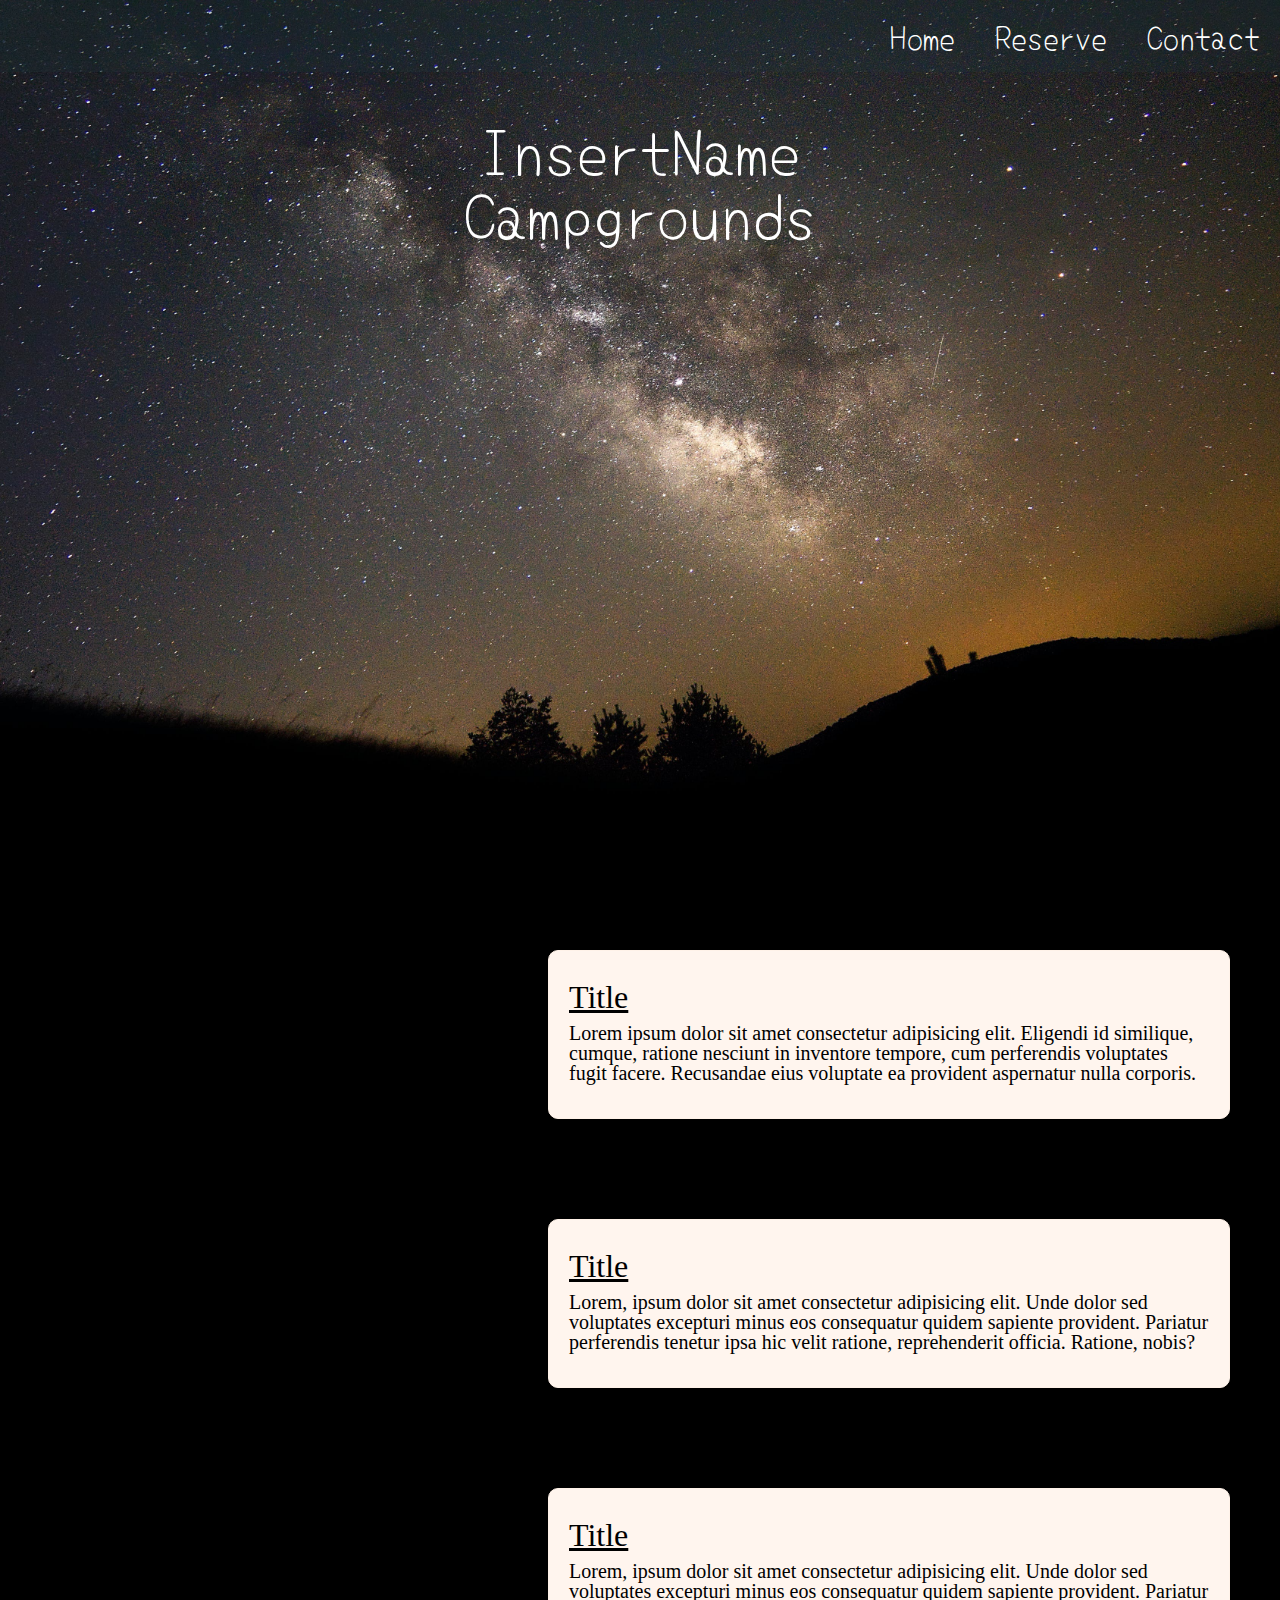
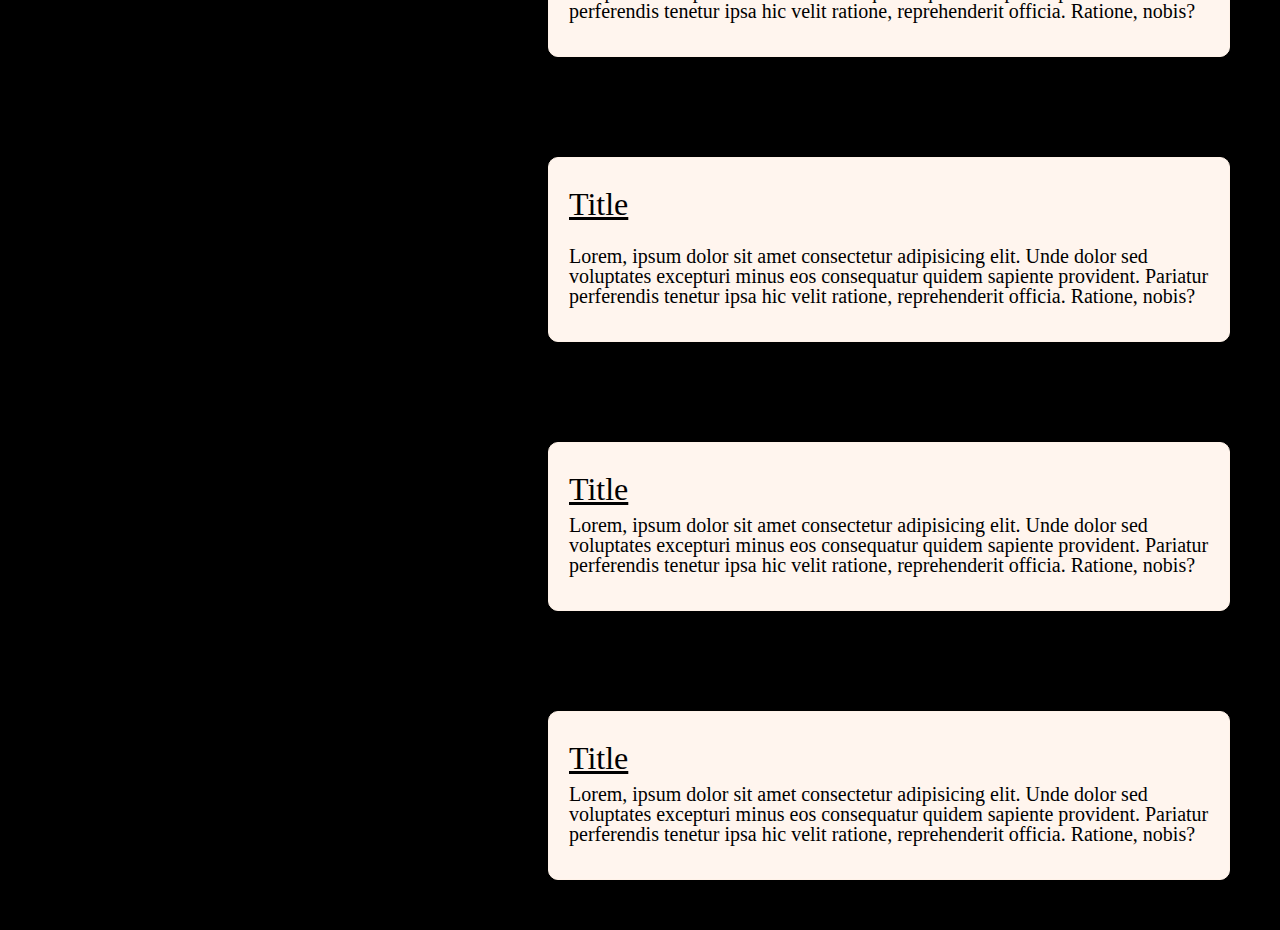
<file: Layout.html>
<!DOCTYPE html>
<html lang="en">
<head>
    <meta charset="UTF-8">
    <meta http-equiv="X-UA-Compatible" content="IE=edge">
    <meta name="viewport" content="width=device-width, initial-scale=1.0">
    <link rel="stylesheet" href="ResetCSS.css">
    <link rel="stylesheet" href="title.css">


    <link rel="preconnect" href="https://fonts.googleapis.com">
    <link rel="preconnect" href="https://fonts.gstatic.com" crossorigin>
    <link href="https://fonts.googleapis.com/css2?family=Abril+Fatface&family=Amatic+SC:wght@700&family=Yomogi&family=Zilla+Slab&display=swap" rel="stylesheet">


    <title>Campgrounds</title>
</head>
<body>

    <div class="imageContainer">
        
        <img src="/Generic Campsite.jpeg">

        <div class="headingContainer">
            <a href="">Home</a>
            <a href="/Reserve.html">Reserve</a>
            <a href="">Contact</a>
        </div>
        <div class="textContainer">
            <h1>InsertName Campgrounds</h1>
        </div>    
    </div>
    <div class="cardContainer">
        <div class="card">
            <h2>Title</h2>
            <p>Lorem ipsum dolor sit amet consectetur adipisicing elit. Eligendi id similique, cumque, ratione nesciunt in inventore tempore, cum perferendis voluptates fugit facere. Recusandae eius voluptate ea provident aspernatur nulla corporis.</p>            
        </div>
        <div class="card">
            <h2>Title</h2>
            <p>Lorem, ipsum dolor sit amet consectetur adipisicing elit. Unde dolor sed voluptates excepturi minus eos consequatur quidem sapiente provident. Pariatur perferendis tenetur ipsa hic velit ratione, reprehenderit officia. Ratione, nobis?</p>
        </div>
        <div class="card">
            <h2>Title</h2>
            <p>Lorem, ipsum dolor sit amet consectetur adipisicing elit. Unde dolor sed voluptates excepturi minus eos consequatur quidem sapiente provident. Pariatur perferendis tenetur ipsa hic velit ratione, reprehenderit officia. Ratione, nobis?</p>
        </div>
        <div class="card">
            <h2>Title</h2>
            <br>
            <p>Lorem, ipsum dolor sit amet consectetur adipisicing elit. Unde dolor sed voluptates excepturi minus eos consequatur quidem sapiente provident. Pariatur perferendis tenetur ipsa hic velit ratione, reprehenderit officia. Ratione, nobis?</p>
        </div>
        <div class="card">
            <h2>Title</h2>
            <p>Lorem, ipsum dolor sit amet consectetur adipisicing elit. Unde dolor sed voluptates excepturi minus eos consequatur quidem sapiente provident. Pariatur perferendis tenetur ipsa hic velit ratione, reprehenderit officia. Ratione, nobis?</p>
        </div>
        <div class="card">
            <h2>Title</h2>
            <p>Lorem, ipsum dolor sit amet consectetur adipisicing elit. Unde dolor sed voluptates excepturi minus eos consequatur quidem sapiente provident. Pariatur perferendis tenetur ipsa hic velit ratione, reprehenderit officia. Ratione, nobis?</p>
        </div>
    <div class="footer">

    </div>
    </div>

    <!-- http://www.daterangepicker.com/#example1 -->
</body>
</html>
</file>
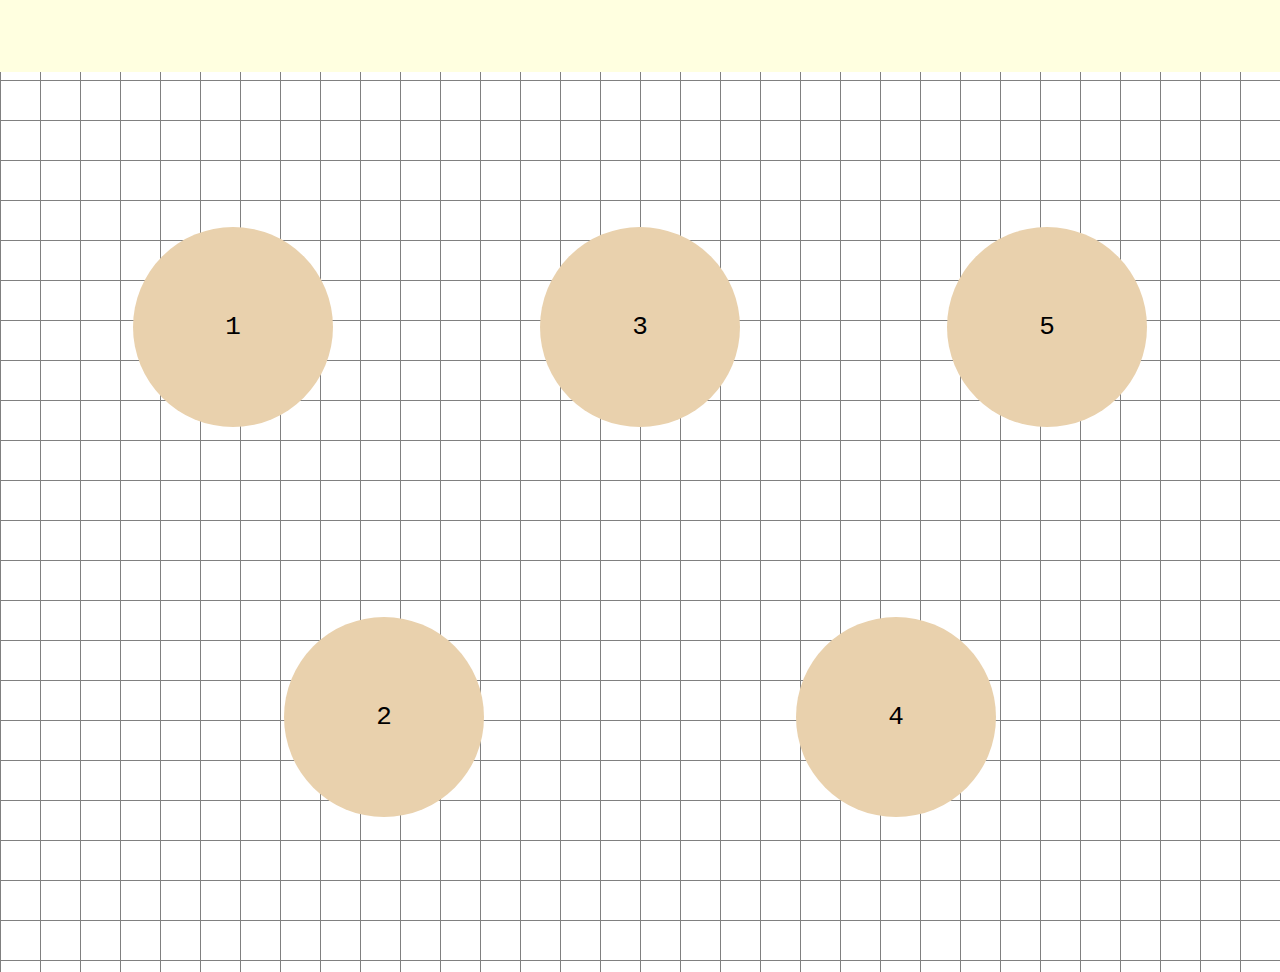
<file: Reserve.html>
<!DOCTYPE html>
<html lang="en">
<head>
    <meta charset="UTF-8">
    <meta http-equiv="X-UA-Compatible" content="IE=edge">
    <meta name="viewport" content="width=device-width, initial-scale=1.0">
    <link rel="stylesheet" href="ResetCSS.css">
    <link rel="stylesheet" href="style.css">

    <title>Document</title>
</head>
<body>
    <div class = "header"></div>
    <div class="flex-container">

        <div class = "top-container">
            <div class = "glow-button circlebutton" id="1">1</div>
            <div class = "glow-button circlebutton" id="3">3</div>
            <div class = "glow-button circlebutton" id="5">5</div> 
        </div>
        <div class = "breakup"></div>
        <div class = "bottom-container">
            <div class = "glow-button circlebutton" id="2">2</div>
            <div class = "glow-button circlebutton" id="4">4</div>
        </div>
    </div>

    <div id="CalendarModal" class="modal">
        <div class="boostrap-iso">
            <div class="modal-container">
                <span class="close" id="closeWindow">&times;</span>
                <form method="post">
                    <div>
                        <label class="label" for="date">Date</label>
                        <input class="form" id="date" name="date" placeholder="MM/DD/YYY" type="text"/>
                    </div>
                    <div class="form-group">
                        <button class="btn btn-primary " name="submit" type="submit">Submit</button>
                    </div>
                </form>
                <div> Calendar/Date Avaliability</div>        
            </div>
        </div>
    </div>

<script>

var test = 0

var modal = document.getElementById("CalendarModal")

var btn = document.getElementsByClassName("circlebutton")

var close = document.getElementById("closeWindow")

for (var i = 0; i < btn.length; i++) {
    btn[i].addEventListener('click',openModal,false);
}

function openModal(){
    modal.style.display = "block";
    console.log("Test Sucessful")
}




close.onclick = function(){
    modal.style.display="none"
}



</script>
</body>
</html>
</file>
<file: title.css>
body {
    min-height: 100vh;
    max-width:  100vw;
    background-color: black;
    box-sizing: border-box;
}

.imageContainer {
    position: relative;
    text-align: center;
    color: white;
    height: 100vh;
}

.imageContainer img{
    /* max-width: 1900px; */
    width: 100%;
    min-height: 600px;
    max-height:1000px;
    padding: 0;
}

.headingContainer{

    background-color: rgba(28, 59, 65, 0.2);
    position:absolute;
    display:flex;
    justify-content: flex-end;
    top:0px;
    width: 100%;
    font-size: 2em;   
}

.headingContainer a{
    font-family: yomogi;
    text-decoration: none;
    color:rgb(255, 255, 255);
    transition: .5s;
    margin: 20px;
}

.headingContainer a:hover{
    text-decoration: none;
    color:rgb(182, 135, 135);
}

.textContainer{
    position:absolute;
    top:20%;
    left:50%;
    transform: translate(-50%, -50%);
    font-size: 4em;
    font-family: yomogi;
    color:rgb(255, 255, 255);
    width: fit-content;
}


.cardContainer{
    display:flex;
    flex-direction: column;
    justify-content: center;
    align-items:flex-end;
    padding: 0px
}
.card {
    font-family: Lato sans-serif;
    width: 50%;
    background-color: seashell;
    padding:30px 20px 35px;
    margin: 50px;
    border: 1px solid rgb(255, 242, 232);
    border-radius: 10px 
}

.card:nth-of-type(2n){
    align-self: end;
}

.card h2{
    font-size: 2em;
    text-decoration: underline;
    vertical-align: text-;
    padding-bottom: 10px;
}

.card p{
    padding:0;
    font-size: 1.25rem;
    

}
</file>
<file: style.css>
body {
    min-height: 100vh;
    background-size: 40px 40px;
    background-image:
      linear-gradient(to right, grey 1px, transparent 1px),
      linear-gradient(to bottom, grey 1px, transparent 1px);
}

.header{
    height: 8vh;
    width: 100vw;
    background-color: lightyellow;
}

.flex-container{
    min-height: 100vh;
    display: flex;
    flex-direction: column;
    justify-content: center;
    align-items: center;
}

.top-container{
    display:flex;
    justify-content: space-between;
    width: 80vw;
}

.breakup{
    height:20vh;
}

.bottom-container{
    width: 80vw;
    display:flex;
    justify-content: space-around;
}

.circlebutton{
    display:flex;
    align-items: center;
    justify-content: center;
    background-color: rgb(233, 209, 173);
    width: 200px;
    height: 200px;
    border-radius: 50%;
    margin:5px;
    transition: .5s;

}

.circlebutton:hover{
    box-shadow: 0 5px 15px rgb(236, 173, 90);

}



.glow-button{
    line-height: 50%;
    text-align: center;
    font-family:monospace;
    font-size: 2em;
}


.modal{
    display:none;
    position: fixed;
    z-index: 1;
    padding-top: 100px;
    left: 0;
    top: 0;
    width: 100%;
    height: 100%;
    overflow:auto;
    background-color: rgb(0,0,0);
    background-color: rgba(0,0,0,0.4)
}

.modal-container {
    background-color: #fefefe;
    margin: 15% auto; 
    padding: 20px;
    border: 1px solid #888;
    width: 80%; 
    font-size: 2em;

}

.close {
    color: #aaaaaa;
    float: right;
    font-size: 28px;
    font-weight: bold;
  }  

.close:hover,
.close:focus {
    color: #000;
    text-decoration: none;
    cursor: pointer;
  }
</file>
<file: ResetCSS.css>
/* http://meyerweb.com/eric/tools/css/reset/ 
   v2.0 | 20110126
   License: none (public domain)
*/

html, body, div, span, applet, object, iframe,
h1, h2, h3, h4, h5, h6, p, blockquote, pre,
a, abbr, acronym, address, big, cite, code,
del, dfn, em, img, ins, kbd, q, s, samp,
small, strike, strong, sub, sup, tt, var,
b, u, i, center,
dl, dt, dd, ol, ul, li,
fieldset, form, label, legend,
table, caption, tbody, tfoot, thead, tr, th, td,
article, aside, canvas, details, embed, 
figure, figcaption, footer, header, hgroup, 
menu, nav, output, ruby, section, summary,
time, mark, audio, video {
	margin: 0;
	padding: 0;
	border: 0;
	font-size: 100%;
	font: inherit;
	vertical-align: baseline;
}
/* HTML5 display-role reset for older browsers */
article, aside, details, figcaption, figure, 
footer, header, hgroup, menu, nav, section {
	display: block;
}
body {
	line-height: 1;
}
ol, ul {
	list-style: none;
}
blockquote, q {
	quotes: none;
}
blockquote:before, blockquote:after,
q:before, q:after {
	content: '';
	content: none;
}
table {
	border-collapse: collapse;
	border-spacing: 0;
}
</file>
